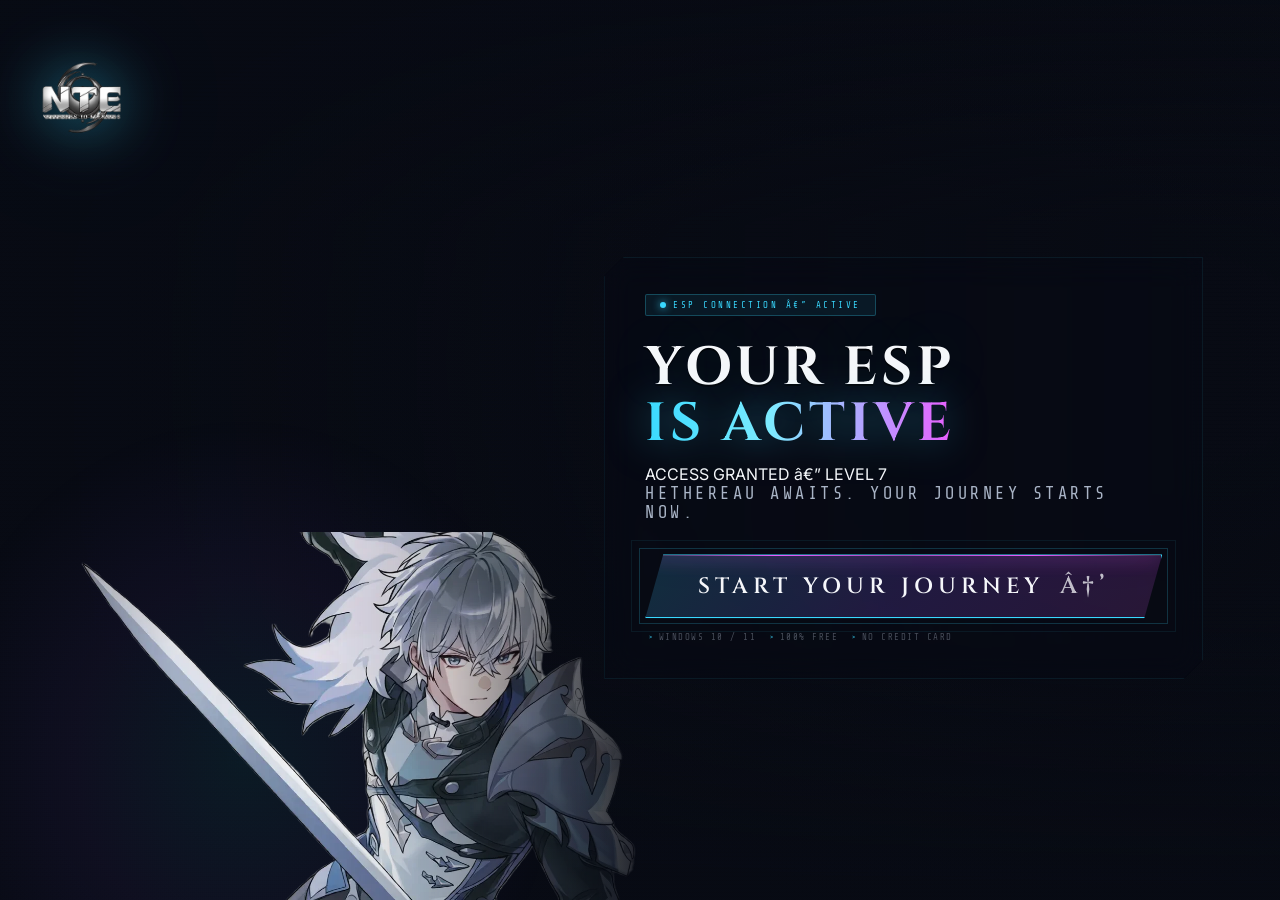
<file: prelander2.html>
<!DOCTYPE html>
<html lang="en">
<head>
<!-- Google Tag Manager -->
<script>(function(w,d,s,l,i){w[l]=w[l]||[];w[l].push({'gtm.start':
new Date().getTime(),event:'gtm.js'});var f=d.getElementsByTagName(s)[0],
j=d.createElement(s),dl=l!='dataLayer'?'&l='+l:'';j.async=true;j.src=
'https://www.googletagmanager.com/gtm.js?id='+i+dl;f.parentNode.insertBefore(j,f);
})(window,document,'script','dataLayer','GTM-55QJXKLZ');</script>
<!-- End Google Tag Manager -->
<!-- Meta Pixel Code -->
<script>
!function(f,b,e,v,n,t,s)
{if(f.fbq)return;n=f.fbq=function(){n.callMethod?
n.callMethod.apply(n,arguments):n.queue.push(arguments)};
if(!f._fbq)f._fbq=n;n.push=n;n.loaded=!0;n.version='2.0';
n.queue=[];t=b.createElement(e);t.async=!0;
t.src=v;s=b.getElementsByTagName(e)[0];
s.parentNode.insertBefore(t,s)}(window, document,'script',
'https://connect.facebook.net/en_US/fbevents.js');
fbq('init', '1627571878555130');
fbq('track', 'PageView');
fbq('track', 'ViewContent');
</script>
<noscript><img height="1" width="1" style="display:none"
src="https://www.facebook.com/tr?id=1627571878555130&ev=PageView&noscript=1"
/></noscript>
<!-- End Meta Pixel Code -->

<meta charset="UTF-8">
<meta name="viewport" content="width=device-width, initial-scale=1.0, maximum-scale=1.0, user-scalable=no">
<title>Neverness to Everness — Your ESP Is Active | Free PC</title>
<meta name="description" content="Your ESP is active. Hethereau awaits. Start your journey in Neverness to Everness, free on PC.">
<link rel="preconnect" href="https://fonts.googleapis.com">
<link href="https://fonts.googleapis.com/css2?family=Cinzel:wght@400;600;700&family=Inter:wght@300;400;500;600&family=Share+Tech+Mono&display=swap" rel="stylesheet">


<link rel="stylesheet" href="prelander2.css">
<base target="_blank">
<base target="_blank">
<base target="_blank">
</head>
<body>

<!-- Google Tag Manager (noscript) -->
<noscript><iframe src="https://www.googletagmanager.com/ns.html?id=GTM-55QJXKLZ"
height="0" width="0" style="display:none;visibility:hidden"></iframe></noscript>
<!-- End Google Tag Manager (noscript) -->

<!-- VIDEO BG -->
<video autoplay muted loop playsinline class="video-bg" id="bgVideo">
  <source src="NTE-10.mp4" type="video/mp4">
</video>

<!-- ATMOSPHERIC LAYERS -->
<div class="layer-gradient"></div>
<div class="layer-vignette"></div>
<div class="layer-scanlines"></div>

<!-- LOGO -->
<img class="nte-logo"
  src="logo.webp"
  alt="Neverness to Everness"
  onerror="this.onerror=null; this.style.display='none'">

<!-- CHARACTER — RIGHT SIDE -->
<div class="character-glow"></div>
<div class="character-wrap">
  <img class="character-img"
    src="hero.webp"
    alt="NTE Character"
    onerror="this.onerror=null; this.src='hero.webp'">
</div>

<!-- MAIN STAGE — LEFT SIDE -->
<div class="stage">
  <div class="header-block">
    <div class="status-pill">ESP CONNECTION — ACTIVE</div>

    <h1 class="headline">
      YOUR ESP<br>
      <span class="headline-accent">IS ACTIVE</span>
    </h1>

    <div class="access-bar">ACCESS GRANTED — LEVEL 7</div>

    <p class="supporting">
      Hethereau awaits. Your journey starts now.
    </p>

    <div class="cta-block">
      <div class="cta-outer">
        <a class="cta-btn"
           href="https://nte.perfectworld.com/net/260429twitch/en/index.html"
           target="_blank"
           rel="noopener noreferrer"
           onclick="fireGo2Offer(event)"
           id="mainCta">
          START YOUR JOURNEY
          <span class="cta-arrow">→</span>
        </a>
      </div>
      <div class="cta-sub">
        <span class="cta-sub-item">Windows 10 / 11</span>
        <span class="cta-sub-item">100% Free</span>
        <span class="cta-sub-item">No Credit Card</span>
      </div>
    </div>
  </div>
</div>

<script src="prelander2.js"></script>


</body>
</html>
</file>
<file: prelander2.css>
*, *::before, *::after { margin:0; padding:0; box-sizing:border-box; }

:root {
  --navy:    #080B14;
  --deep:    #111827;
  --cyan:    #39D9FF;
  --cyan2:   #7CEBFF;
  --purple:  #8B5CF6;
  --magenta: #E95CFF;
  --white:   #F5F7FA;
  --muted:   #A9B4C6;
  --panel:   rgba(8,11,20,0.78);
  --border:  rgba(57,217,255,0.15);
}

html, body {
  width:100%; height:100%;
  overflow:hidden;
  background:var(--navy);
  font-family:'Inter', sans-serif;
  color:var(--white);
}

/* ── INSTANT BACKGROUND - visible immediately while video loads ── */
.instant-bg {
  position:fixed; inset:0; z-index:-2;
  background:
    radial-gradient(ellipse 80% 60% at 20% 80%, rgba(57,217,255,0.06) 0%, transparent 60%),
    radial-gradient(ellipse 60% 50% at 80% 20%, rgba(139,92,246,0.05) 0%, transparent 50%),
    linear-gradient(135deg, #080B14 0%, #0a0f1a 40%, #111827 100%);
  animation: meshShift 12s ease-in-out infinite;
}
@keyframes meshShift {
  0%,100% { filter: hue-rotate(0deg); }
  50% { filter: hue-rotate(8deg); }
}

/* ── VIDEO BG ── */
.video-bg {
  position:fixed; inset:0;
  width:100%; height:100%;
  object-fit:cover; z-index:0;
  opacity:0;
  transition: opacity 1.2s ease;
}
.video-bg.playing {
  opacity:1;
}

/* ── FLOATING PARTICLES ── */
.particles {
  position:fixed; inset:0; z-index:1;
  pointer-events:none;
  overflow:hidden;
}
.particle {
  position:absolute;
  width:2px; height:2px;
  background:var(--cyan);
  border-radius:50%;
  opacity:0;
  animation: particleFloat 8s ease-in-out infinite;
  box-shadow: 0 0 6px var(--cyan);
}
@keyframes particleFloat {
  0% { opacity:0; transform:translateY(100vh) scale(0); }
  10% { opacity:0.6; }
  90% { opacity:0.3; }
  100% { opacity:0; transform:translateY(-10vh) scale(1); }
}

/* ── VIDEO COVER: 3 seconds on top of video ── */
.video-cover {
  position:fixed; inset:0; z-index:5;
  background: linear-gradient(135deg, #080B14 0%, #0d1324 40%, #111827 100%);
  display:flex; flex-direction:column; align-items:center; justify-content:center;
  opacity:1; transition:opacity 2s ease 3s;
  pointer-events:none;
  overflow:hidden;
}
.video-cover.fade-out { opacity:0; }

.lightning-container {
  position:absolute; inset:0; pointer-events:none;
}
.lightning-bolt {
  position:absolute; width:2px; height:100%;
  background: linear-gradient(to bottom, transparent, var(--cyan), var(--magenta), transparent);
  opacity:0; filter:blur(1px);
}
.lightning-bolt:nth-child(1) { left:20%; animation: boltFlash 0.15s 0.5s, boltFlash 0.12s 1.2s, boltFlash 0.18s 2.1s; }
.lightning-bolt:nth-child(2) { left:45%; animation: boltFlash 0.13s 0.8s, boltFlash 0.16s 1.5s, boltFlash 0.11s 2.4s; }
.lightning-bolt:nth-child(3) { left:70%; animation: boltFlash 0.17s 0.3s, boltFlash 0.14s 1.8s, boltFlash 0.15s 2.7s; }
.lightning-bolt:nth-child(4) { left:35%; width:1px; animation: boltFlash 0.12s 0.6s, boltFlash 0.13s 2.0s; }
.lightning-bolt:nth-child(5) { left:85%; width:1px; animation: boltFlash 0.14s 1.0s, boltFlash 0.16s 2.3s; }
@keyframes boltFlash {
  0% { opacity:0; transform:scaleY(0.3); }
  30% { opacity:0.9; transform:scaleY(1); filter:blur(0px) drop-shadow(0 0 20px var(--cyan)); }
  60% { opacity:0.4; transform:scaleY(0.8); }
  100% { opacity:0; transform:scaleY(0.2); }
}
.static-overlay {
  position:absolute; inset:0;
  background: repeating-linear-gradient(0deg, transparent, transparent 2px, rgba(57,217,255,0.03) 2px, rgba(57,217,255,0.03) 4px);
  animation: staticFlicker 0.08s infinite;
  pointer-events:none;
}
@keyframes staticFlicker { 0%,100% { opacity:0.3; } 50% { opacity:0.6; } }
.electric-ring {
  position:absolute; border-radius:50%; border:1px solid rgba(57,217,255,0.15);
  animation: ringExpand 1.5s ease-out infinite;
}
.electric-ring:nth-child(1) { width:200px; height:200px; animation-delay:0s; }
.electric-ring:nth-child(2) { width:300px; height:300px; animation-delay:0.3s; }
.electric-ring:nth-child(3) { width:400px; height:400px; animation-delay:0.6s; }
@keyframes ringExpand {
  0% { transform:scale(0.8); opacity:0.8; border-color:rgba(57,217,255,0.3); }
  50% { opacity:0.4; border-color:rgba(233,92,255,0.2); }
  100% { transform:scale(1.4); opacity:0; border-color:rgba(57,217,255,0); }
}
.cover-text {
  font-family:'Cinzel', serif; font-size:16px; letter-spacing:8px;
  color:rgba(57,217,255,0.5); text-transform:uppercase;
  animation: coverText 2s ease-in-out infinite; z-index:2;
  text-shadow: 0 0 30px rgba(57,217,255,0.3);
}
.cover-sub {
  font-family:'Share Tech Mono', monospace; font-size:10px; letter-spacing:4px;
  color:rgba(233,92,255,0.4); text-transform:uppercase; margin-top:12px;
  animation: coverText 2s 0.5s ease-in-out infinite; z-index:2;
}
@keyframes coverText { 0%,100% { opacity:0.4; } 50% { opacity:0.9; } }

/* ── LAYERING ── */
.layer-gradient {
  position:fixed; inset:0; z-index:2; pointer-events:none;
  background:
    linear-gradient(to right, rgba(8,11,20,0.95) 0%, rgba(8,11,20,0.6) 45%, rgba(8,11,20,0.2) 100%),
    linear-gradient(to bottom, rgba(8,11,20,0.8) 0%, transparent 25%, transparent 70%, rgba(8,11,20,0.95) 100%);
}
.layer-vignette {
  position:fixed; inset:0; z-index:3; pointer-events:none;
  background: radial-gradient(ellipse 80% 80% at 72% 40%, transparent 30%, rgba(8,11,20,0.7) 100%);
}
.layer-scanlines {
  position:fixed; inset:0; z-index:4; pointer-events:none;
  background: repeating-linear-gradient(0deg, transparent, transparent 3px, rgba(0,0,0,0.05) 3px, rgba(0,0,0,0.05) 4px);
}
.layer-noise {
  position:fixed; inset:0; z-index:4; pointer-events:none;
  opacity:0.03;
  background-image: url("data:image/svg+xml,%3Csvg viewBox='0 0 256 256' xmlns='http://www.w3.org/2000/svg'%3E%3Cfilter id='n'%3E%3CfeTurbulence type='fractalNoise' baseFrequency='0.9' numOctaves='4' stitchTiles='stitch'/%3E%3C/filter%3E%3Crect width='100%25' height='100%25' filter='url(%23n)'/%3E%3C/svg%3E");
  background-repeat: repeat;
  background-size: 256px 256px;
}

/* ── LOGO ── */
.nte-logo {
  position:fixed;
  top:52px;
  left:24px;
  height:90px;
  max-width:380px;
  z-index:25;
  object-fit:contain;
  object-position:left top;
  filter: drop-shadow(0 0 28px rgba(57,217,255,0.5)) drop-shadow(0 0 60px rgba(57,217,255,0.15));
  animation: logoGlow 3s ease-in-out infinite;
  pointer-events:none;
}
@keyframes logoGlow {
  0%,100% { filter: drop-shadow(0 0 20px rgba(57,217,255,0.4)) drop-shadow(0 0 50px rgba(57,217,255,0.1)); }
  50% { filter: drop-shadow(0 0 40px rgba(57,217,255,0.7)) drop-shadow(0 0 90px rgba(233,92,255,0.25)); }
}

/* ── CHARACTER ── */
.character-wrap {
  position:fixed; left:-3vw; bottom:0; top:36px;
  width:55vw; z-index:6; pointer-events:none;
}
.character-img {
  position:absolute; bottom:0; left:0;
  width:100%; height:100%;
  object-fit:contain; object-position:bottom left;
  -webkit-mask: linear-gradient(to right, rgba(0,0,0,0.0) 0%, rgba(0,0,0,0.5) 8%, rgba(0,0,0,0.95) 30%, rgba(0,0,0,1) 50%, rgba(0,0,0,0.8) 70%, transparent 100%),
                linear-gradient(to top, rgba(0,0,0,1) 0%, rgba(0,0,0,1) 55%, transparent 100%);
  -webkit-mask-composite: destination-in;
  mask-composite: intersect;
  animation: charFloat 6s ease-in-out infinite, charEntrance 1.2s 0.4s cubic-bezier(.2,.8,.2,1) both;
}
@keyframes charEntrance {
  from { opacity:0; transform:translateX(-30px) scale(0.96); }
  to   { opacity:1; transform:translateX(0) scale(1); }
}
@keyframes charFloat {
  0%,100% { transform:translateY(0px) translateX(0px); }
  33%     { transform:translateY(-10px) translateX(4px); }
  66%     { transform:translateY(-4px) translateX(-3px); }
}
.character-glow {
  position:fixed; left:-5vw; bottom:-10vh;
  width:60vw; height:85vh; z-index:5; pointer-events:none;
  background: radial-gradient(ellipse 55% 60% at 40% 70%, rgba(57,217,255,0.08) 0%, rgba(139,92,246,0.06) 40%, transparent 75%);
  animation: glowPulse 4s ease-in-out infinite;
}
@keyframes glowPulse { 0%,100% { opacity:0.6; } 50% { opacity:1; } }

/* ── TICKER ── */
.ticker-bar {
  position:fixed; top:0; left:0; right:0;
  height:36px; z-index:100;
  background: rgba(8,11,20,0.98);
  border-bottom:1px solid var(--border);
  display:flex; align-items:center; overflow:hidden;
}
.ticker-bar::before {
  content:''; flex-shrink:0; width:3px; height:100%;
  background: linear-gradient(to bottom, var(--magenta), var(--cyan));
  box-shadow: 0 0 10px var(--cyan);
}
.ticker-inner {
  display:flex; align-items:center; gap:64px;
  animation: tickScroll 24s linear infinite;
  white-space:nowrap; padding-left:100%;
  font-family:'Share Tech Mono', monospace;
  font-size:10px; letter-spacing:2.5px; color:rgba(57,217,255,0.65);
  text-transform:uppercase;
}
.ticker-dot { display:inline-block; width:5px; height:5px; border-radius:50%; background:var(--magenta); margin-right:10px; animation:tdot 1.2s step-end infinite; }
@keyframes tdot { 0%,100%{opacity:1} 50%{opacity:0.2} }
@keyframes tickScroll { from{transform:translateX(0)} to{transform:translateX(-50%)} }

/* ── HUD CORNERS ── */
.hud { position:fixed; width:48px; height:48px; pointer-events:none; z-index:20; }
.hud-tl { top:44px; left:0; border-top:1.5px solid rgba(57,217,255,0.4); border-left:1.5px solid rgba(57,217,255,0.4); }
.hud-tr { top:44px; right:0; border-top:1.5px solid rgba(57,217,255,0.4); border-right:1.5px solid rgba(57,217,255,0.4); }
.hud-bl { bottom:0; left:0; border-bottom:1.5px solid rgba(57,217,255,0.4); border-left:1.5px solid rgba(57,217,255,0.4); }
.hud-br { bottom:0; right:0; border-bottom:1.5px solid rgba(57,217,255,0.4); border-right:1.5px solid rgba(57,217,255,0.4); }

/* ── SIDE LABELS ── */
.side-label {
  position:fixed; z-index:20; pointer-events:none;
  font-family:'Share Tech Mono', monospace;
  font-size:8px; letter-spacing:3px; color:rgba(57,217,255,0.2);
  text-transform:uppercase;
}
.side-left  { left:12px; top:50%; transform:translateY(-50%) rotate(-90deg); }
.side-right { right:12px; top:50%; transform:translateY(-50%) rotate(90deg); }

/* ── STAGE ── */
.stage {
  position:fixed; inset:0; padding-top:36px; z-index:10;
  display:flex; flex-direction:column;
  align-items:flex-end; justify-content:center;
  padding-right:clamp(40px,6vw,100px);
  padding-left:48vw;
}

/* ── HEADER BLOCK ── */
.header-block {
  display:flex; flex-direction:column;
  align-items:flex-start;
  animation: fadeRight 1s 0.5s ease both;
  background: rgba(8,11,20,0.35);
  backdrop-filter: blur(16px);
  -webkit-backdrop-filter: blur(16px);
  border: 1px solid rgba(57,217,255,0.08);
  padding: 36px 40px;
  clip-path: polygon(20px 0, 100% 0, 100% calc(100% - 20px), calc(100% - 20px) 100%, 0 100%, 0 20px);
}
@keyframes fadeRight {
  from { opacity:0; transform:translateX(24px); }
  to   { opacity:1; transform:translateX(0); }
}

.status-pill {
  display:inline-flex; align-items:center; gap:7px;
  background:rgba(57,217,255,0.08); border:1px solid rgba(57,217,255,0.25);
  padding:5px 14px; margin-bottom:24px;
  font-family:'Share Tech Mono', monospace;
  font-size:9px; letter-spacing:2.5px; color:var(--cyan);
  text-transform:uppercase; border-radius:2px;
}
.status-pill::before { content:''; width:6px; height:6px; border-radius:50%; background:var(--cyan); box-shadow:0 0 8px var(--cyan); animation:blink 1s step-end infinite; }
@keyframes blink { 0%,100%{opacity:1} 50%{opacity:0} }

/* ── HEADLINE ── */
.headline {
  font-family:'Cinzel', serif;
  font-size: clamp(32px, 4.2vw, 58px);
  font-weight:700; line-height:1.05; letter-spacing:4px;
  color:var(--white); text-align:left; margin-bottom:12px;
  text-shadow: 0 0 60px rgba(57,217,255,0.15), 0 2px 0 rgba(0,0,0,0.6);
  animation: fadeRight 1s 0.65s ease both;
}
.glitch-line {
  display:block;
}
.headline-accent {
  display:block; color: transparent;
  background: linear-gradient(90deg, var(--cyan) 0%, var(--cyan2) 40%, var(--magenta) 100%);
  -webkit-background-clip:text; background-clip:text;
  text-shadow:none;
  filter: drop-shadow(0 0 20px rgba(57,217,255,0.5));
}
.glitch-text {
  position:relative;
  animation: glitchSkew 4s infinite linear alternate-reverse;
}
.glitch-text::before,
.glitch-text::after {
  content: attr(data-text);
  position:absolute; left:0; top:0; width:100%; height:100%;
  background: linear-gradient(90deg, var(--cyan) 0%, var(--cyan2) 40%, var(--magenta) 100%);
  -webkit-background-clip:text; background-clip:text;
  color:transparent;
}
.glitch-text::before {
  animation: glitchAnim1 2.5s infinite linear alternate-reverse;
  clip-path: polygon(0 0, 100% 0, 100% 45%, 0 45%);
}
.glitch-text::after {
  animation: glitchAnim2 3s infinite linear alternate-reverse;
  clip-path: polygon(0 55%, 100% 55%, 100% 100%, 0 100%);
}
@keyframes glitchSkew {
  0% { transform: skew(0deg); }
  20% { transform: skew(-2deg); }
  40% { transform: skew(2deg); }
  60% { transform: skew(0deg); }
  80% { transform: skew(-1deg); }
  100% { transform: skew(0deg); }
}
@keyframes glitchAnim1 {
  0% { transform: translate(0); }
  20% { transform: translate(-3px, 1px); }
  40% { transform: translate(3px, -1px); }
  60% { transform: translate(-1px, 2px); }
  80% { transform: translate(2px, -2px); }
  100% { transform: translate(0); }
}
@keyframes glitchAnim2 {
  0% { transform: translate(0); }
  20% { transform: translate(2px, -1px); }
  40% { transform: translate(-2px, 1px); }
  60% { transform: translate(1px, -2px); }
  80% { transform: translate(-3px, 2px); }
  100% { transform: translate(0); }
}

.supporting {
  font-size:clamp(14px,1.4vw,17px); font-weight:400;
  color:var(--muted); letter-spacing:3.5px; text-transform:uppercase;
  margin-bottom:32px; font-family:'Share Tech Mono', monospace;
  animation: fadeRight 1s 0.8s ease both;
  min-height: 1.4em;
}

/* ── SOCIAL PROOF ── */
.proof-row {
  display:flex; align-items:center; gap:18px;
  margin-bottom:36px;
  font-family:'Share Tech Mono', monospace;
  font-size:10px; letter-spacing:1.5px; color:rgba(169,180,198,0.5);
  animation: fadeRight 1s 0.95s ease both;
}
.proof-num { color:var(--cyan); font-size:14px; font-weight:600; }
.proof-div { width:1px; height:16px; background:var(--border); }

/* ── WINDOWS BADGE ── */
.windows-badge {
  display:inline-flex; align-items:center; gap:8px;
  background: linear-gradient(135deg, rgba(57,217,255,0.1), rgba(139,92,246,0.1));
  border:1px solid rgba(57,217,255,0.3);
  padding:6px 14px; border-radius:3px;
  font-family:'Share Tech Mono', monospace;
  font-size:10px; letter-spacing:1.5px;
  color:var(--cyan); text-transform:uppercase;
  box-shadow: 0 0 15px rgba(57,217,255,0.1), inset 0 1px 0 rgba(255,255,255,0.05);
  animation: badgePulse 2.5s ease-in-out infinite;
  position:relative; overflow:hidden;
}
.windows-badge::before {
  content:''; position:absolute; top:0; left:-100%; width:100%; height:100%;
  background: linear-gradient(90deg, transparent, rgba(57,217,255,0.15), transparent);
  animation: badgeShimmer 3s ease-in-out infinite;
}
@keyframes badgePulse {
  0%,100% { box-shadow: 0 0 12px rgba(57,217,255,0.08); border-color:rgba(57,217,255,0.25); }
  50% { box-shadow: 0 0 25px rgba(57,217,255,0.25), 0 0 40px rgba(139,92,246,0.1); border-color:rgba(57,217,255,0.5); }
}
@keyframes badgeShimmer {
  0% { left:-100%; } 100% { left:100%; }
}
.windows-icon {
  width:14px; height:14px; display:inline-block; position:relative;
}
.windows-icon::before {
  content:''; position:absolute; inset:0;
  background: linear-gradient(135deg, var(--cyan), var(--purple));
  clip-path: polygon(0 0, 45% 0, 45% 45%, 0 45%, 0 55%, 45% 55%, 45% 100%, 0 100%, 55% 100%, 55% 55%, 100% 55%, 100% 45%, 55% 45%, 55% 0, 100% 0, 100% 100%, 0 100%);
}

/* ── CTA ── */
.cta-block {
  display:flex; flex-direction:column; align-items:flex-start; gap:14px;
  animation: fadeRight 1s 1.1s ease both;
}
.cta-outer {
  position:relative;
}
.cta-outer::before {
  content:''; position:absolute; inset:-6px;
  border:1px solid rgba(57,217,255,0.2);
  animation:ringfade 2.2s ease infinite;
  pointer-events:none;
}
.cta-outer::after {
  content:''; position:absolute; inset:-14px;
  border:1px solid rgba(57,217,255,0.07);
  animation:ringfade 2.2s 0.5s ease infinite;
  pointer-events:none;
}
@keyframes ringfade {
  0%,100%{opacity:1;transform:scale(1)} 50%{opacity:0.3;transform:scale(1.025)}
}

/* CTA particles */
.cta-particles {
  position:absolute; inset:-20px; pointer-events:none; overflow:visible;
}
.cta-particle {
  position:absolute; width:3px; height:3px; border-radius:50%;
  background:var(--cyan); box-shadow: 0 0 6px var(--cyan); opacity:0;
}
.cta-particle:nth-child(1) { top:0; left:20%; animation: particleFloat 2.5s ease-in-out infinite; }
.cta-particle:nth-child(2) { top:50%; right:0; animation: particleFloat 3s 0.5s ease-in-out infinite; }
.cta-particle:nth-child(3) { bottom:0; left:60%; animation: particleFloat 2.8s 1s ease-in-out infinite; }
.cta-particle:nth-child(4) { top:30%; left:0; animation: particleFloat 3.2s 0.3s ease-in-out infinite; }
.cta-particle:nth-child(5) { bottom:20%; right:10%; animation: particleFloat 2.6s 0.8s ease-in-out infinite; }
@keyframes particleFloat {
  0%,100% { opacity:0; transform:translate(0,0) scale(0.5); }
  50% { opacity:1; transform:translate(5px,-8px) scale(1); box-shadow:0 0 10px var(--cyan), 0 0 20px var(--magenta); }
}

.cta-btn {
  position:relative; overflow:hidden;
  display:inline-flex; align-items:center; gap:16px;
  padding:0 52px; height:64px;
  background: linear-gradient(135deg, rgba(57,217,255,0.18) 0%, rgba(139,92,246,0.2) 50%, rgba(233,92,255,0.15) 100%);
  border:1.5px solid var(--cyan);
  font-family:'Cinzel', serif;
  font-size:clamp(16px,2vw,22px);
  font-weight:600; letter-spacing:5px;
  color:var(--white); text-decoration:none;
  text-transform:uppercase;
  clip-path:polygon(18px 0, 100% 0, calc(100% - 18px) 100%, 0 100%);
  box-shadow:
    0 0 30px rgba(57,217,255,0.25),
    0 0 60px rgba(57,217,255,0.1),
    0 0 100px rgba(233,92,255,0.05),
    inset 0 1px 0 rgba(255,255,255,0.1);
  animation:ctapulse 2.4s ease-in-out infinite;
  transition:transform .15s, box-shadow .15s;
  white-space:nowrap; cursor:pointer;
}
.cta-btn::before {
  content:''; position:absolute; top:-1px; left:0; right:0; height:2px;
  background:linear-gradient(90deg, transparent, var(--magenta), rgba(233,92,255,0.6), var(--magenta), transparent);
  box-shadow:0 0 18px var(--magenta), 0 0 40px rgba(233,92,255,0.3);
  animation:edgepulse 2.4s ease-in-out infinite;
}
.cta-btn::after {
  content:''; position:absolute; top:0; bottom:0; width:100px;
  background:linear-gradient(90deg, transparent, rgba(57,217,255,0.2), rgba(255,255,255,0.1), rgba(57,217,255,0.2), transparent);
  animation:sweep 2s ease-in-out infinite; left:-100px;
}
@keyframes sweep { 0%{left:-100px} 100%{left:calc(100% + 100px)} }
@keyframes ctapulse {
  0%,100% { box-shadow:0 0 30px rgba(57,217,255,0.2),0 0 60px rgba(57,217,255,0.08),0 0 100px rgba(233,92,255,0.03),inset 0 1px 0 rgba(255,255,255,0.08); }
  50%     { box-shadow:0 0 50px rgba(57,217,255,0.5),0 0 100px rgba(57,217,255,0.18),0 0 160px rgba(233,92,255,0.1),inset 0 1px 0 rgba(255,255,255,0.15); }
}
@keyframes edgepulse { 0%,100%{opacity:0.6} 50%{opacity:1;filter:brightness(2)} }
.cta-btn:hover { transform:scale(1.04) translateY(-2px); box-shadow:0 0 60px rgba(57,217,255,0.4),0 0 120px rgba(57,217,255,0.15); }
.cta-arrow {
  font-size:clamp(18px,2vw,24px);
  animation:arrowb 1.1s ease-in-out infinite; opacity:0.75;
}
@keyframes arrowb { 0%,100%{transform:translateX(0)} 50%{transform:translateX(6px)} }

.cta-sub {
  display:flex; align-items:center; gap:14px;
  font-family:'Share Tech Mono', monospace;
  font-size:9px; letter-spacing:1.5px;
  color:rgba(169,180,198,0.4); text-transform:uppercase;
  padding-left:4px;
}
.cta-sub-item { display:flex; align-items:center; gap:5px; }
.cta-sub-item::before { content:'>'; color:var(--cyan); font-size:6px; }

/* ── ESP OVERLAY ── */
.esp-backdrop {
  position:fixed; inset:0; z-index:500;
  background:rgba(8,11,20,0.96);
  backdrop-filter:blur(16px);
  display:none; align-items:center; justify-content:center;
}
.esp-backdrop.open { display:flex; animation:bdin .25s ease; }
@keyframes bdin { from{opacity:0} to{opacity:1} }

.esp-box {
  position:relative; width:min(620px,92vw);
  background:rgba(11,16,28,0.99);
  border:1px solid rgba(57,217,255,0.2);
  padding:48px 40px 36px; text-align:center;
  clip-path:polygon(0 0, calc(100% - 24px) 0, 100% 24px, 100% 100%, 24px 100%, 0 calc(100% - 24px));
  animation:espSlide .32s cubic-bezier(.2,.8,.2,1);
}
@keyframes espSlide { from{transform:scale(0.92) translateY(18px);opacity:0} to{transform:scale(1) translateY(0);opacity:1} }
.esp-box::before { content:''; position:absolute; top:0; right:0; width:48px; height:48px; border-top:2px solid var(--cyan); border-right:2px solid var(--cyan); }
.esp-box::after  { content:''; position:absolute; bottom:0; left:0; width:48px; height:48px; border-bottom:2px solid var(--magenta); border-left:2px solid var(--magenta); }

.esp-label {
  font-family:'Share Tech Mono', monospace;
  font-size:9px; letter-spacing:4px; color:rgba(57,217,255,0.5);
  text-transform:uppercase; margin-bottom:14px;
  display:flex; align-items:center; justify-content:center; gap:10px;
}
.esp-label::before, .esp-label::after { content:''; display:block; width:28px; height:1px; background:rgba(57,217,255,0.3); }
.esp-title {
  font-family:'Cinzel', serif;
  font-size:clamp(22px,3vw,34px); font-weight:600;
  letter-spacing:3px; color:var(--white); margin-bottom:6px;
  text-shadow:0 0 30px rgba(57,217,255,0.3);
}
.esp-title span { color:var(--cyan); }
.esp-subtitle {
  font-family:'Share Tech Mono', monospace;
  font-size:11px; letter-spacing:2px; color:var(--muted);
  margin-bottom:32px; text-transform:uppercase;
}

.esp-char-wrap {
  position:relative; height:clamp(180px,28vh,280px);
  margin:0 auto 28px; width:min(300px,70%);
  overflow:hidden;
}
.esp-char-img {
  width:100%; height:100%;
  object-fit:contain; object-position:bottom center;
  filter:drop-shadow(0 0 24px rgba(57,217,255,0.35));
  animation:espFloat 4s ease-in-out infinite;
}
@keyframes espFloat { 0%,100%{transform:translateY(0)} 50%{transform:translateY(-8px)} }
.esp-char-glow {
  position:absolute; bottom:-20px; left:50%; transform:translateX(-50%);
  width:80%; height:40px; border-radius:50%;
  background:radial-gradient(ellipse, rgba(57,217,255,0.25) 0%, transparent 70%);
  filter:blur(10px);
}

/* ── SWIPE TRACK ── */
.swipe-track {
  position:relative; height:56px; margin:0 auto;
  width:min(420px,90%);
  background:rgba(57,217,255,0.05);
  border:1px solid rgba(57,217,255,0.2);
  border-radius:4px; overflow:hidden;
  user-select:none; -webkit-user-select:none; touch-action:none;
}
.swipe-track-text {
  position:absolute; inset:0;
  display:flex; align-items:center; justify-content:center;
  font-family:'Share Tech Mono', monospace;
  font-size:11px; letter-spacing:3px; color:rgba(57,217,255,0.45);
  text-transform:uppercase; pointer-events:none;
  transition:opacity .3s; z-index:2;
}
.swipe-fill {
  position:absolute; top:0; bottom:0; left:0; width:0%;
  background:linear-gradient(90deg, rgba(57,217,255,0.12), rgba(139,92,246,0.15));
  transition:width .05s linear; z-index:1;
}
.swipe-handle {
  position:absolute; top:4px; bottom:4px; left:4px; width:48px;
  background:linear-gradient(135deg, var(--cyan), var(--purple));
  border-radius:2px;
  display:flex; align-items:center; justify-content:center;
  font-size:18px; color:#fff;
  box-shadow:0 0 16px rgba(57,217,255,0.5);
  cursor:grab; touch-action:none; -webkit-user-drag:none; z-index:3;
  animation:handlePulse 1.8s ease-in-out infinite;
}
.swipe-handle:active { cursor:grabbing; }
@keyframes handlePulse { 0%,100%{box-shadow:0 0 12px rgba(57,217,255,0.4)} 50%{box-shadow:0 0 26px rgba(57,217,255,0.8),0 0 48px rgba(57,217,255,0.2)} }

.swipe-success {
  position:absolute; inset:0;
  display:flex; align-items:center; justify-content:center;
  font-family:'Share Tech Mono', monospace;
  font-size:11px; letter-spacing:3px;
  color:var(--cyan); text-transform:uppercase;
  opacity:0; transition:opacity .3s;
  background:rgba(57,217,255,0.06); z-index:4; pointer-events:none;
}
.swipe-success.visible { opacity:1; }

.esp-close {
  position:absolute; top:12px; right:16px;
  background:none; border:1px solid rgba(57,217,255,0.2);
  color:rgba(169,180,198,0.5);
  width:28px; height:28px; font-size:13px;
  display:flex; align-items:center; justify-content:center;
  cursor:pointer; transition:color .2s, border-color .2s;
}
.esp-close:hover { color:var(--cyan); border-color:var(--cyan); }

/* ── RESPONSIVE ── */
@media (max-width: 768px) {
  .stage { padding-left:0; padding-right:0; align-items:center; padding:80px 24px 24px; }
  .header-block { align-items:center; text-align:center; padding: 24px; }
  .headline { text-align:center; }
  .character-wrap { width:80vw; left:-10vw; opacity:0.35; }
  .character-glow { opacity:0.3; }
  .supporting { text-align:center; }
  .proof-row { justify-content:center; flex-wrap:wrap; }
  .cta-block { align-items:center; }
  .side-label { display:none; }
  .nte-logo { height:60px; max-width:260px; top:48px; left:16px; }
  .glitch-text::before, .glitch-text::after { display:none; }
}
</file>
